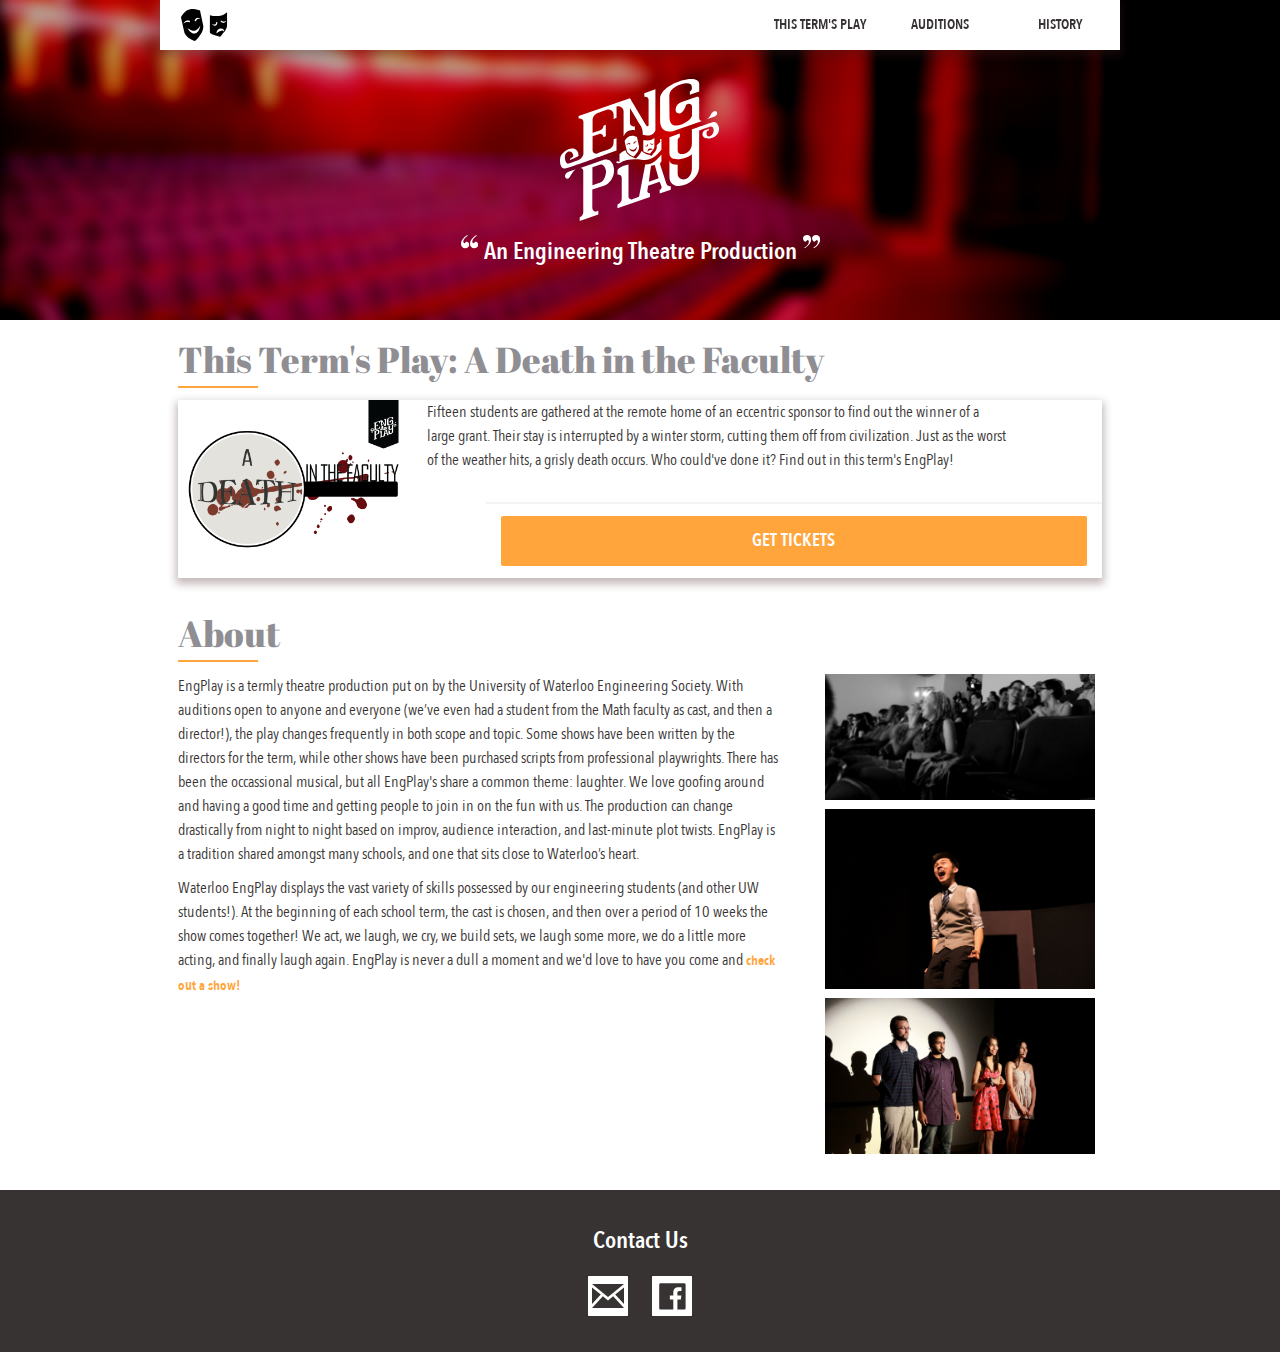
<file: index.html>
<!DOCTYPE html>
<html lang="en">
	<head>
		<meta charset="utf-8">
	    <meta http-equiv="X-UA-Compatible" content="IE=edge">
	    <meta id="viewport" name="viewport" content="width=device-width, initial-scale=1.0">

	    <meta name="description" content="">
			<meta name="keywords" content="">
	    <meta name="author" content="Jeremy Lan">
	    <link href="assets/css/animate.css" rel="stylesheet">
	    <link href="assets/css/style.css" rel="stylesheet">
	    <link href="assets/css/bootstrap.css" rel="stylesheet">
			<link rel="icon" type="image/png" href="assets/img/logo_small.png">
	   	<title>EngPlay</title>
	</head>
	<body>
		<div class="stretch">
	<div id="banner-container">

		<div id="header">
			<div class="header-inner">
				<button class="menu open rightContent" onclick="showMenu()"></button>
				<ul class="leftContent">
					<li><a href="index.html"><div class="tab logoSmall"></div></a></li>
				</ul>

				<ul class="rightContent">

					<li><a href="events/play/index.html"><div class="tab">This Term's Play</div></a></li>

					<li><a href="events/auditions/index.html"><div class="tab">Auditions</div></a></li>

					<li><a href="events/history/index.html"><div class="tab">History</div></a></li>

				</ul>
			</div>
		</div>

		<div id="logo">
		</div>
		<div id="subtitle">
			<div class="left bracket">
			</div>
			<div class="text textCenter">
				An Engineering Theatre Production
			</div>
			<div class="right bracket">
			</div>
		</div>
	</div>
	<div class="content">

			<section id="events">
				<h1 class="padding">
                    This Term's Play:&nbsp;A Death in the Faculty
					<div class="accent"></div>
				</h1>
				<div class="row padding">
								<div class="eventCard-container autoHeight">
									<a href="events/play/index.html">
									<div class="eventCard">

										<div class="row">
											<div class="col-lg-3 col-ms-3 col-sm-3 col-xs-12">
												 <img src="assets/img/dfaculty_vector_transparent.png" alt="">
												 </div>
											<div id="specs play" class="col-lg-8 col-ms-8 col-sm-8 col-xs-12">
												  <div class="row play">
													  <div class="caption summary">
                              <p>
								  Fifteen students are gathered at the remote home of an eccentric sponsor to find out the winner of a large grant. Their stay is interrupted by a winter storm, cutting them off from civilization. Just as the worst of the weather hits, a grisly death occurs. Who could've done it? Find out in this term's EngPlay!
                              </p>
													  </div>
												  </div>
											</div>
										</div>
										<div class="row">
										<div>
											<div class="action-container align-bottom col-lg-8 col-lg-offset-4 col-ms-8 col-ms-offset-4 col-sm-8 col-sm-offset-4 col-xs-12">
											<button class="CTA">Get Tickets</button>
											</div>
										</div>
										</div>
									</div>
									</a>
									</div>
						</div>



			</section>

			<section id="about">
				<h1 class="padding">
					About
					<div class="accent"></div>
				</h1>
				<div class="row">
					<div id="story" class="padding col-xl-8 col-lg-8 col-md-8 col-sm-12">
						<p>
							EngPlay is a termly theatre production put on by the University of Waterloo Engineering Society. With auditions open to anyone and everyone (we’ve even had a student from the Math faculty as cast, and then a director!), the play changes frequently in both scope and topic. Some shows have been written by the directors for the term, while other shows have been purchased scripts from professional playwrights. There has been the occassional musical, but all EngPlay's share a common theme: laughter. We love goofing around and having a good time and getting people to join in on the fun with us. The production can change drastically from night to night based on improv, audience interaction, and last-minute plot twists. EngPlay is a tradition shared amongst many schools, and one that sits close to Waterloo’s heart.
						</p>
						<p>
							Waterloo EngPlay displays the vast variety of skills possessed by our engineering students (and other UW students!). At the beginning of each school term, the cast is chosen, and then over a period of 10 weeks the show comes together! We act, we laugh, we cry, we build sets, we laugh some more, we do a little more acting, and finally laugh again. EngPlay is never a dull a moment and we'd love to have you come and <a href="events/play/index.html">check out a show!</a>
						</p>
					</div>

					<div class="scrollable">
					    <div class="items">
					        <img src="assets/img/photo1.jpg" alt="" />
					        <img src="assets/img/photo2.jpg" alt="" />
					        <img src="assets/img/photo3.jpg" alt="" />
					    </div>
					</div>

				</div>
			</section>
		</div>
	</div>
</div><!-- Stretch ends-->
	<footer id="contact">
		<h2 class="light textCenter">Contact Us</h2>
		<div id="links">
			<a id="mail" href="mailto:engplay@engsoc.uwaterloo.ca">
				<div class="icon">

				</div>
			</a>
			<a id="facebook" href="https://www.facebook.com/uwengsoc/">
				<div class="icon">

				</div>
			</a>
		<div>
	</footer>

	</body>
	<script src="assets/js/jquery-3.1.0.min.js"></script>
	<script src="assets/js/imagelightbox.min.js"></script>
	<script src="assets/js/bootstrap.js"></script>
	<script src="assets/js/script.js"></script>
</html>
</file>
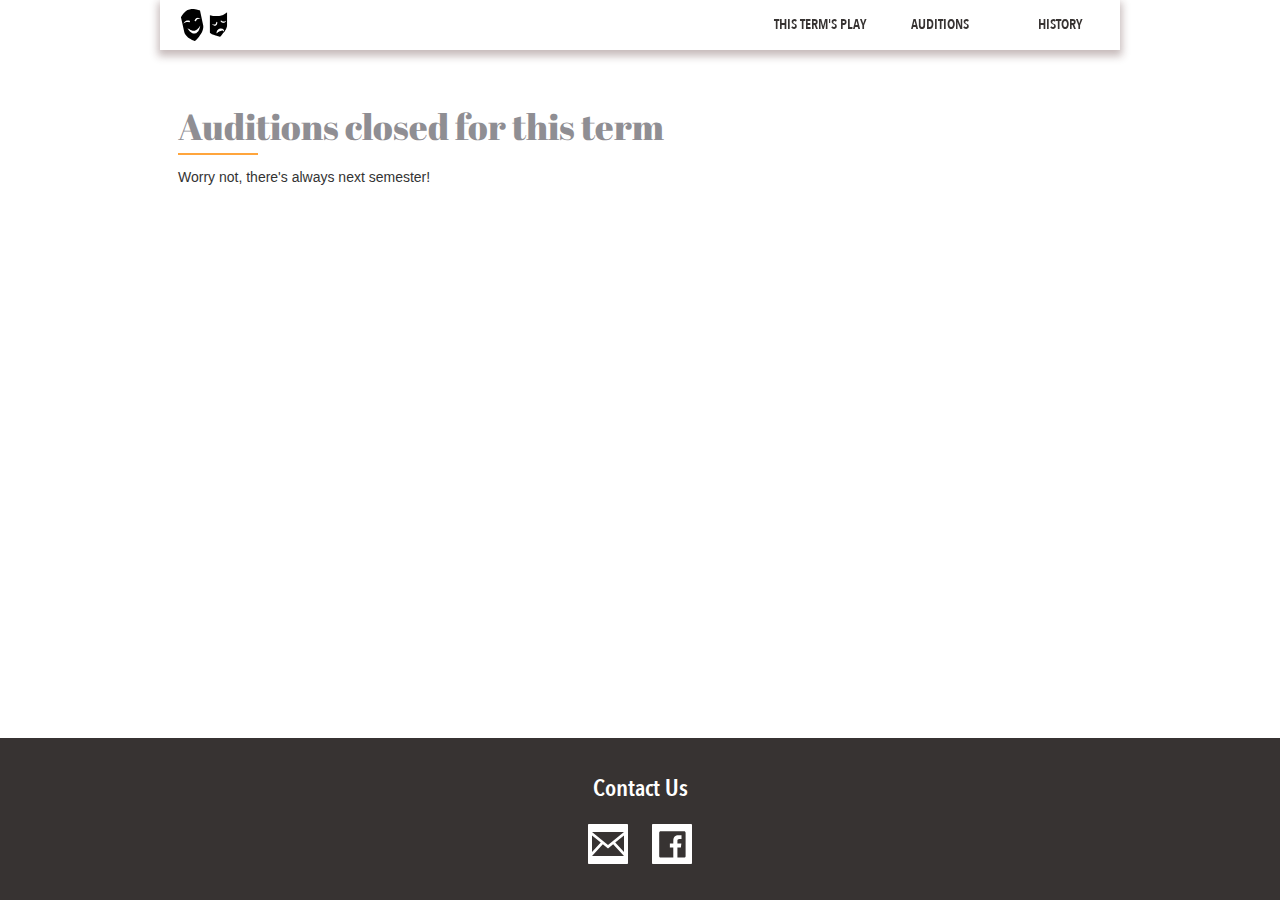
<file: events/auditions/index.html>
<!DOCTYPE html>
<html lang="en">
	<head>
		<meta charset="utf-8">
	    <meta http-equiv="X-UA-Compatible" content="IE=edge">
	    <meta id="viewport" name="viewport" content="width=device-width, initial-scale=1.0">

	    <meta name="description" content="">
			<meta name="keywords" content="">
	    <meta name="author" content="Jeremy Lan">
	    <link href="../../assets/css/animate.css" rel="stylesheet">
	    <link href="../../assets/css/style.css" rel="stylesheet">
	    <link href="../../assets/css/bootstrap.css" rel="stylesheet">
			<link rel="icon" type="image/png" href="../../assets/img/logo_small.png">
	   	<title>Auditions - EngPlay</title>
	</head>
	<div id="banner-container" class="no-image">
		<div id="header">
			<div class="header-inner">
				<button class="menu open rightContent" onclick="showMenu()"></button>
				<ul class="leftContent">
					<li><a href="../../index.html"><div class="tab logoSmall"></div></a></li>
				</ul>
				<ul class="rightContent">
					<li><a href="../../events/play/index.html"><div class="tab">This Term's Play</div></a></li>
					<li><a href="../../events/auditions/index.html"><div class="tab">Auditions</div></a></li>
					<li><a href="../../events/history/index.html"><div class="tab">History</div></a></li>
				</ul>
			</div>
		</div>


	<body>
	<div class="stretch">
	<div class="content">
		<div class="row">
			<div class="row reorder-xs screenGutter">
				<div class="eventName-container col-lg-8 col-md-8 col-sm-8 col-xs-12 reverseStack">
					<div class="eventName"></div>
				</div>
			</div>

			<div class="eventDesc-container col-lg-8 col-md-8 col-sm-8 col-xs-12">
				<section id="details">
					<h1 class="padding">
                        <!-- Title -->
						Auditions closed for this term
						<div class="accent"></div>
					</h1>
					<div class="padding">
                        <!-- Content -->
                        Worry not, there's always next semester!
				    </div>
				</section>
			</div>
		</div>
	</div>
	</div>

	<footer id="contact">
		<h2 class="light textCenter">Contact Us</h2>
		<div id="links">
			<a id="mail" href="mailto:engplay@engsoc.uwaterloo.ca">
				<div class="icon"></div>
			</a>
			<a id="facebook" href="https://www.facebook.com/uwengsoc/">
				<div class="icon"></div>
			</a>
			<div>
	</footer>

	</body>
	<script src="../../assets/js/jquery-3.1.0.min.js"></script>
	<script src="../../assets/js/imagelightbox.min.js"></script>
	<script src="../../assets/js/bootstrap.js"></script>
	<script src="../../assets/js/script.js"></script>
</html>
</file>
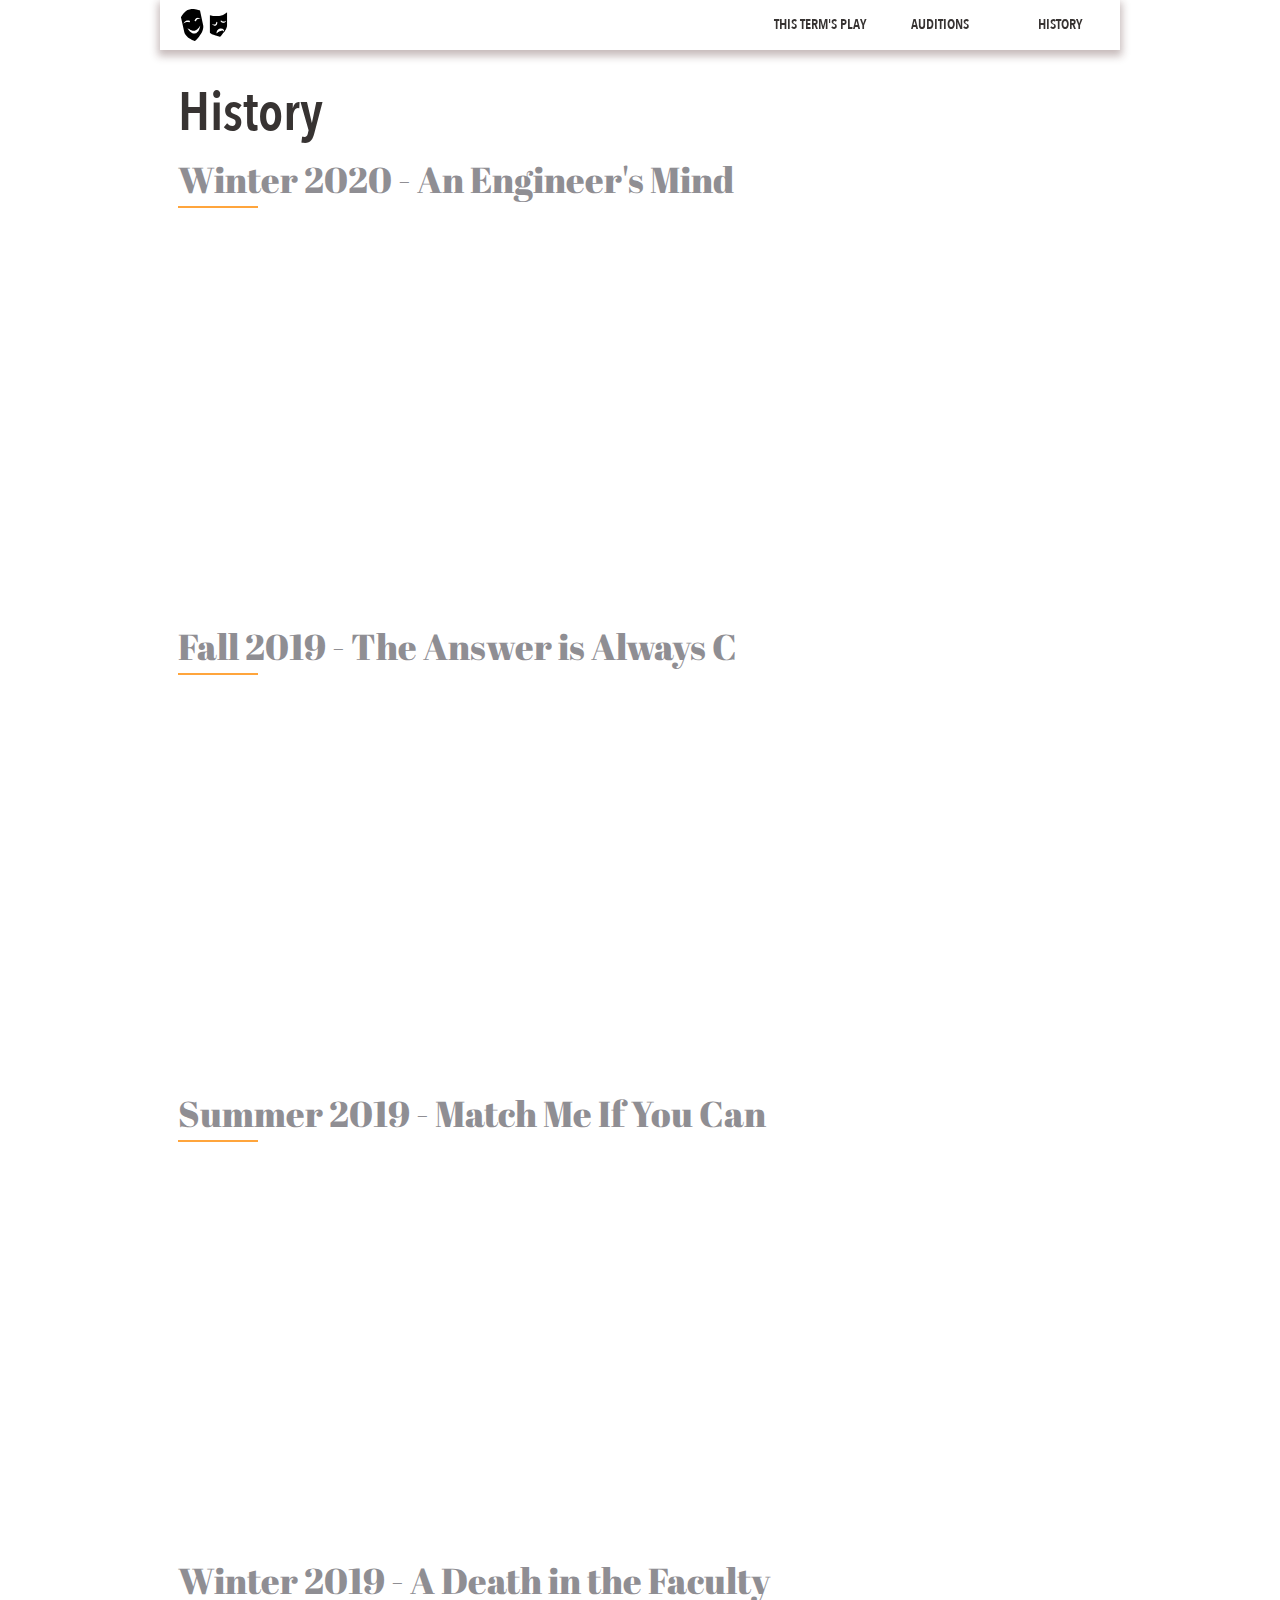
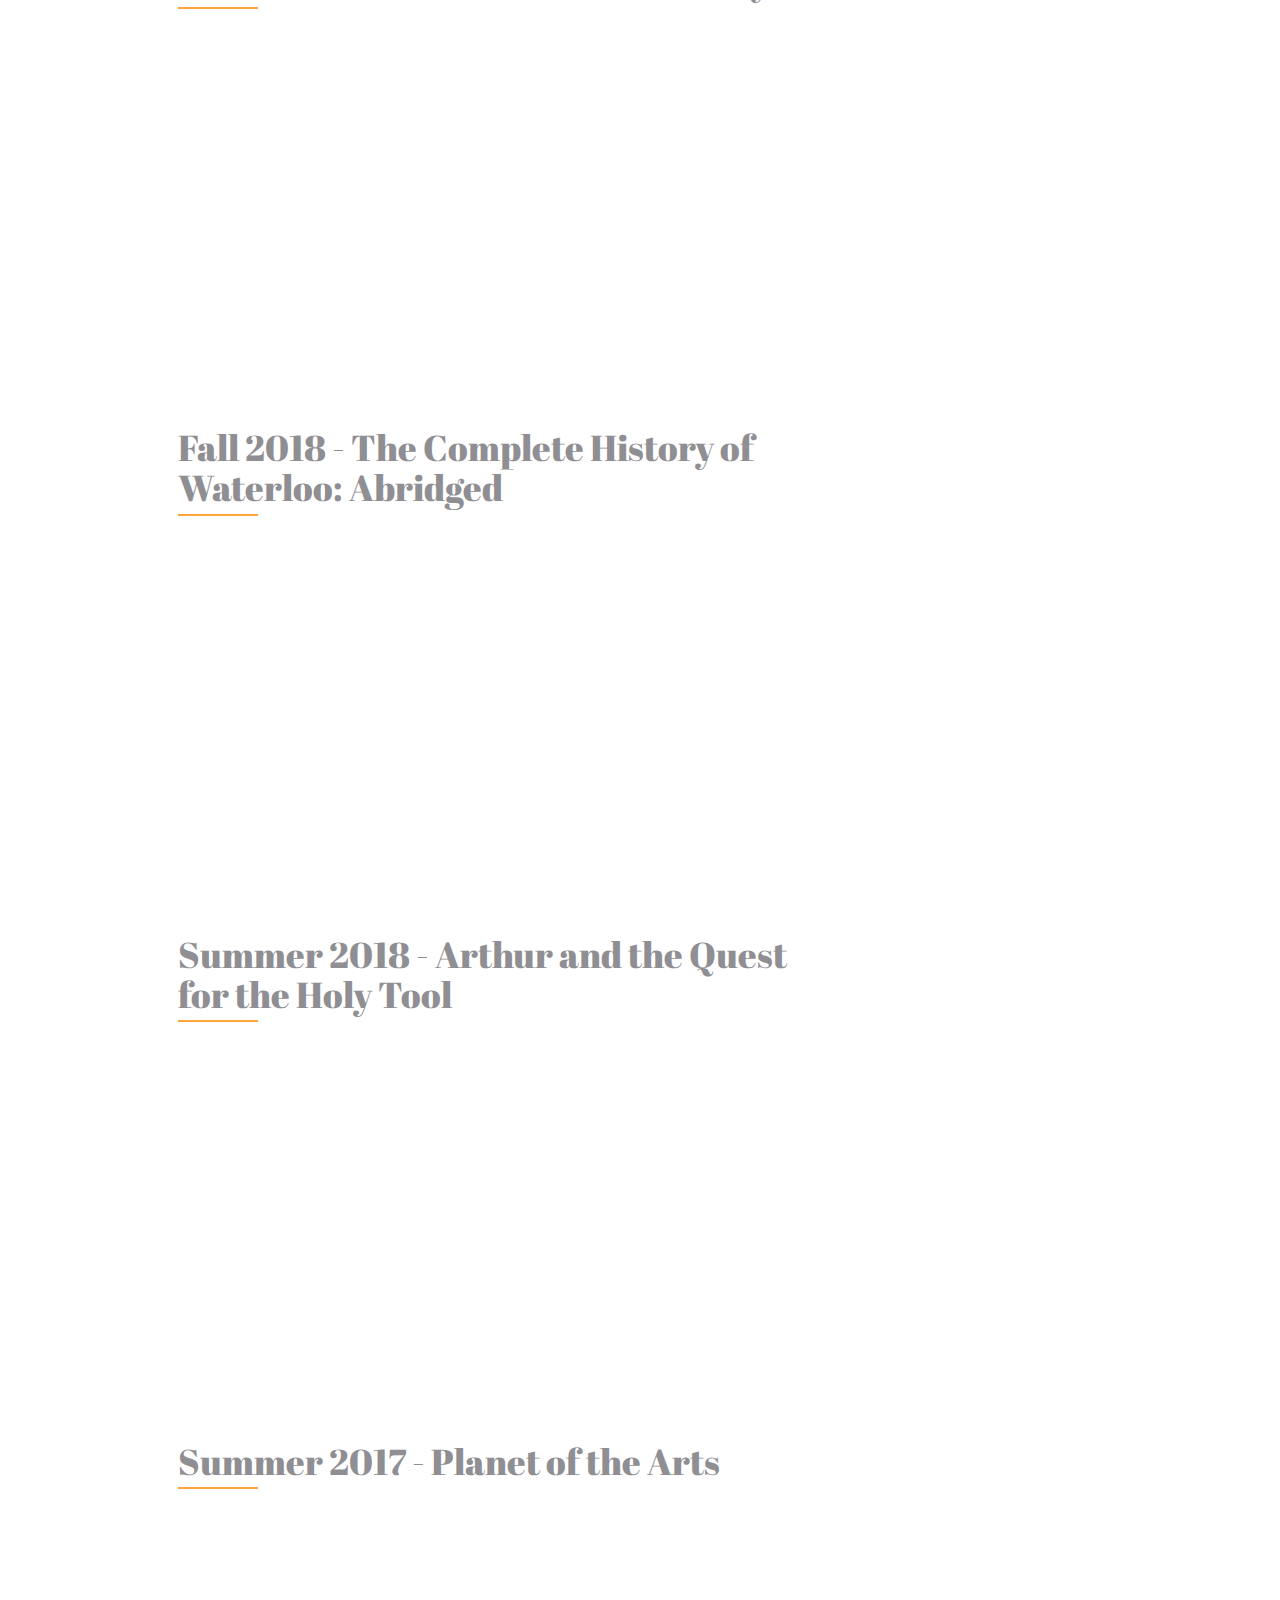
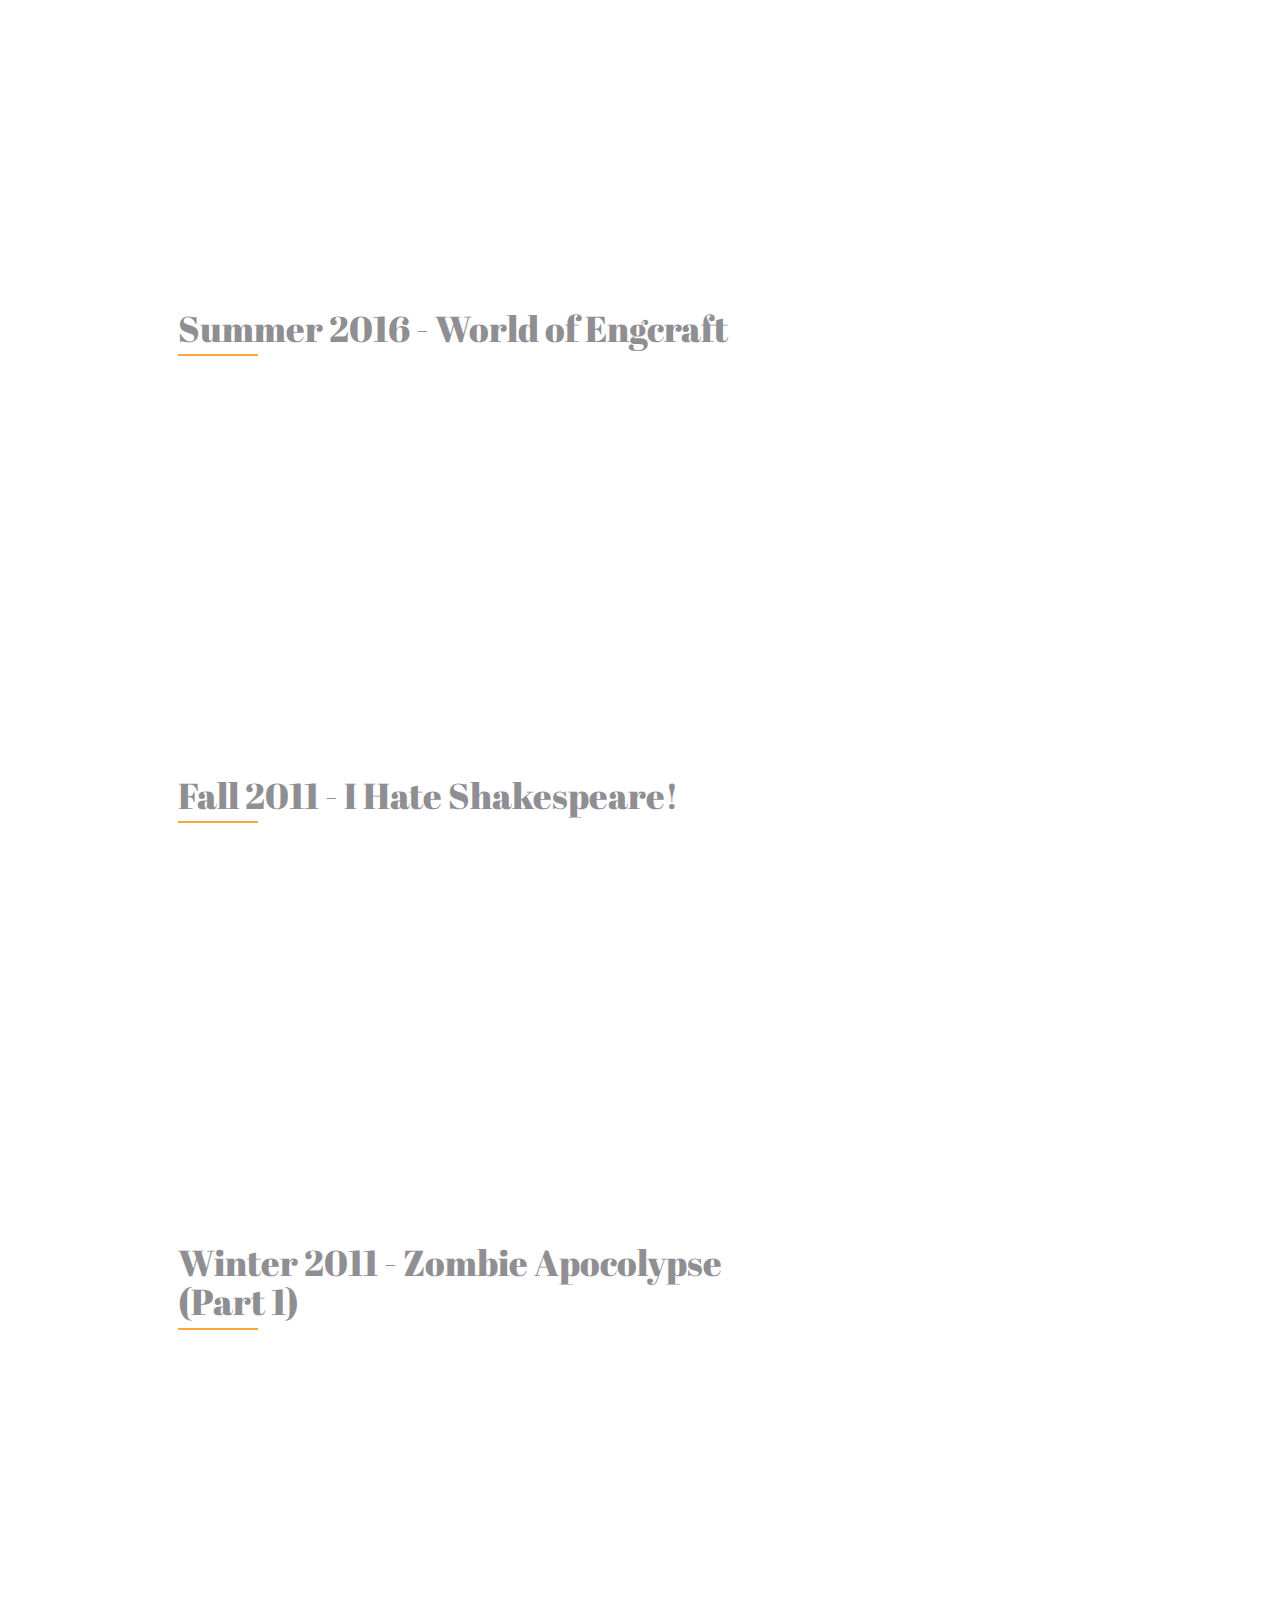
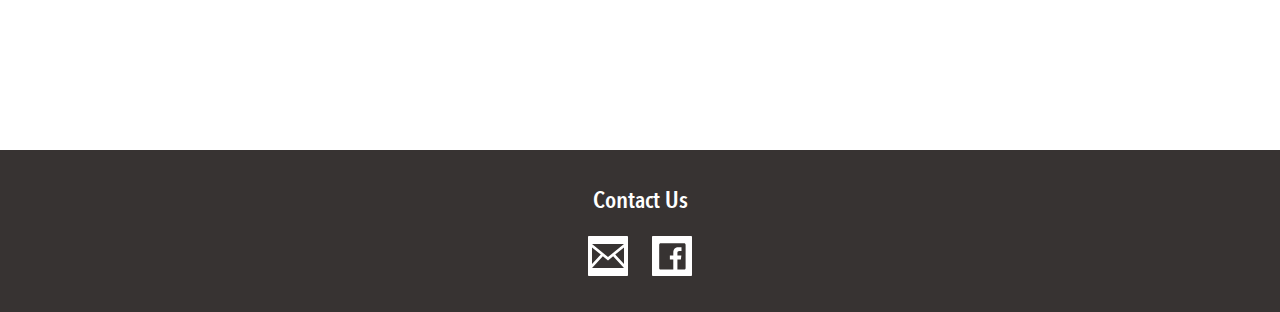
<file: events/history/index.html>
<!DOCTYPE html>
<html lang="en">
	<head>
		<meta charset="utf-8">
	    <meta http-equiv="X-UA-Compatible" content="IE=edge">
	    <meta id="viewport" name="viewport" content="width=device-width, initial-scale=1.0">

	    <meta name="description" content="">
			<meta name="keywords" content="">
	    <meta name="author" content="Jeremy Lan">
	    <link href="../../assets/css/animate.css" rel="stylesheet">
	    <link href="../../assets/css/style.css" rel="stylesheet">
	    <link href="../../assets/css/bootstrap.css" rel="stylesheet">
			<link rel="icon" type="image/png" href="../../assets/img/logo_small.png">
	   	<title>History - EngPlay</title>
	</head>
	<div id="banner-container" class="no-image">

		<div id="header">
			<div class="header-inner">
				<button class="menu open rightContent" onclick="showMenu()"></button>
				<ul class="leftContent">
					<li><a href="../../index.html"><div class="tab logoSmall"></div></a></li>
				</ul>
				<ul class="rightContent">

					  <li><a href="../../events/play/index.html"><div class="tab">This Term's Play</div></a></li>

					<li><a href="../../events/auditions/index.html"><div class="tab">Auditions</div></a></li>

					<li><a href="../../events/history/index.html"><div class="tab">History</div></a></li>

				</ul>
			</div>
		</div>


	<body>
		<!-- Make sure the image used here id 1:1 aspect ratio and bigger than 1024px wide -->
		<!-- <img src="img/test_banner.png" alt=""> -->
		<!--=================================================================================-->
		<div class="stretch">

	<div class="content">
		<div class="row padding screenGutter">
			<div class="eventName no-padding">History</div>

			<div class="col-lg-8 col-md-8 col-sm-8 col-xs-12 no-padding">
				<section id="w20">

					<h1>
						Winter 2020 - An Engineer's Mind
						<div class="accent"></div>
					</h1>
					<div class="videoWrapper">
						<iframe width="560" height="315" src="https://www.youtube.com/embed/hgcv5-74bVI" frameborder="0" allowfullscreen></iframe>
				 	</div>
				</section>
				<section id="f19">

					<h1>
						Fall 2019 - The Answer is Always C
						<div class="accent"></div>
					</h1>
					<div class="videoWrapper">
						<iframe width="560" height="315" src="https://www.youtube.com/embed/rUXx5uL42KY" frameborder="0" allowfullscreen></iframe>
				 	</div>
				</section>
				<section id="s19">

					<h1>
						Summer 2019 - Match Me If You Can
						<div class="accent"></div>
					</h1>
					<div class="videoWrapper">
						<iframe width="560" height="315" src="https://www.youtube.com/embed/YfvfJn0EQ0E" frameborder="0" allowfullscreen></iframe>
				 	</div>
				</section>
				<section id="w19">

					<h1>
						Winter 2019 - A Death in the Faculty
						<div class="accent"></div>
					</h1>
					<div class="videoWrapper">
						<iframe width="560" height="315" src="https://www.youtube.com/embed/reG5UWMKvGk" frameborder="0" allowfullscreen></iframe>
				 	</div>
				</section>
				<section id="f18">

					<h1>
						Fall 2018 - The Complete History of Waterloo: Abridged
						<div class="accent"></div>
					</h1>
					<div class="videoWrapper">
						<iframe width="560" height="315" src="https://www.youtube.com/embed/5UqzWOcRJDI" frameborder="0" allowfullscreen></iframe>
				 	</div>
				</section>
				<section id="s18">

					<h1>
						Summer 2018 - Arthur and the Quest for the Holy Tool
						<div class="accent"></div>
					</h1>
					<div class="videoWrapper">
						<iframe width="560" height="315" src="https://www.youtube.com/embed/0Jk1ladJPHI" frameborder="0" allowfullscreen></iframe>
				 	</div>
				</section>
				<section id="s17">

					<h1>
						Summer 2017 - Planet of the Arts
						<div class="accent"></div>
					</h1>
					<div class="videoWrapper">
						<iframe width="560" height="315" src="https://www.youtube.com/embed/enuRMjbkJ8Q" frameborder="0" allowfullscreen></iframe>
				 	</div>
				</section>
				<section id="s16">

					<h1>
						Summer 2016 - World of Engcraft
						<div class="accent"></div>
					</h1>
					<div class="videoWrapper">
						<iframe width="560" height="315" src="https://www.youtube.com/embed/BB2ZJSMVp9c" frameborder="0" allowfullscreen></iframe>
				 	</div>
				</section>
				<section id="f11">

					<h1>
						Fall 2011 - I Hate Shakespeare!
						<div class="accent"></div>
					</h1>
					<div class="videoWrapper">
						<iframe width="560" height="315" src="https://www.youtube.com/embed/jQYp8LVFaIo" frameborder="0" allowfullscreen></iframe>
				 	</div>

				</section>
				<section id="w11">

					<h1>
						Winter 2011 - Zombie Apocolypse (Part 1)
						<div class="accent"></div>
					</h1>
					<div class="videoWrapper">
						<iframe width="560" height="315" src="https://www.youtube.com/embed/Uxv0-p7IO6A" frameborder="0" allowfullscreen></iframe>
				 	</div>

				</section>
			</div>
		</div>
	</div>
	</div>

	<footer id="contact">
		<h2 class="light textCenter">Contact Us</h2>
		<div id="links">
			<a id="mail" href="mailto:engplayw@engsoc.uwaterloo.ca">
				<div class="icon">

				</div>
			</a>
			<a id="facebook" href="https://www.facebook.com/uwengsoc/">
				<div class="icon">

				</div>
			</a>
		<div>
	</footer>

	</body>
	<script src="../../assets/js/jquery-3.1.0.min.js"></script>
	<script src="../../assets/js/imagelightbox.min.js"></script>
	<script src="../../assets/js/bootstrap.js"></script>
	<script src="../../assets/js/script.js"></script>
</html>
</file>
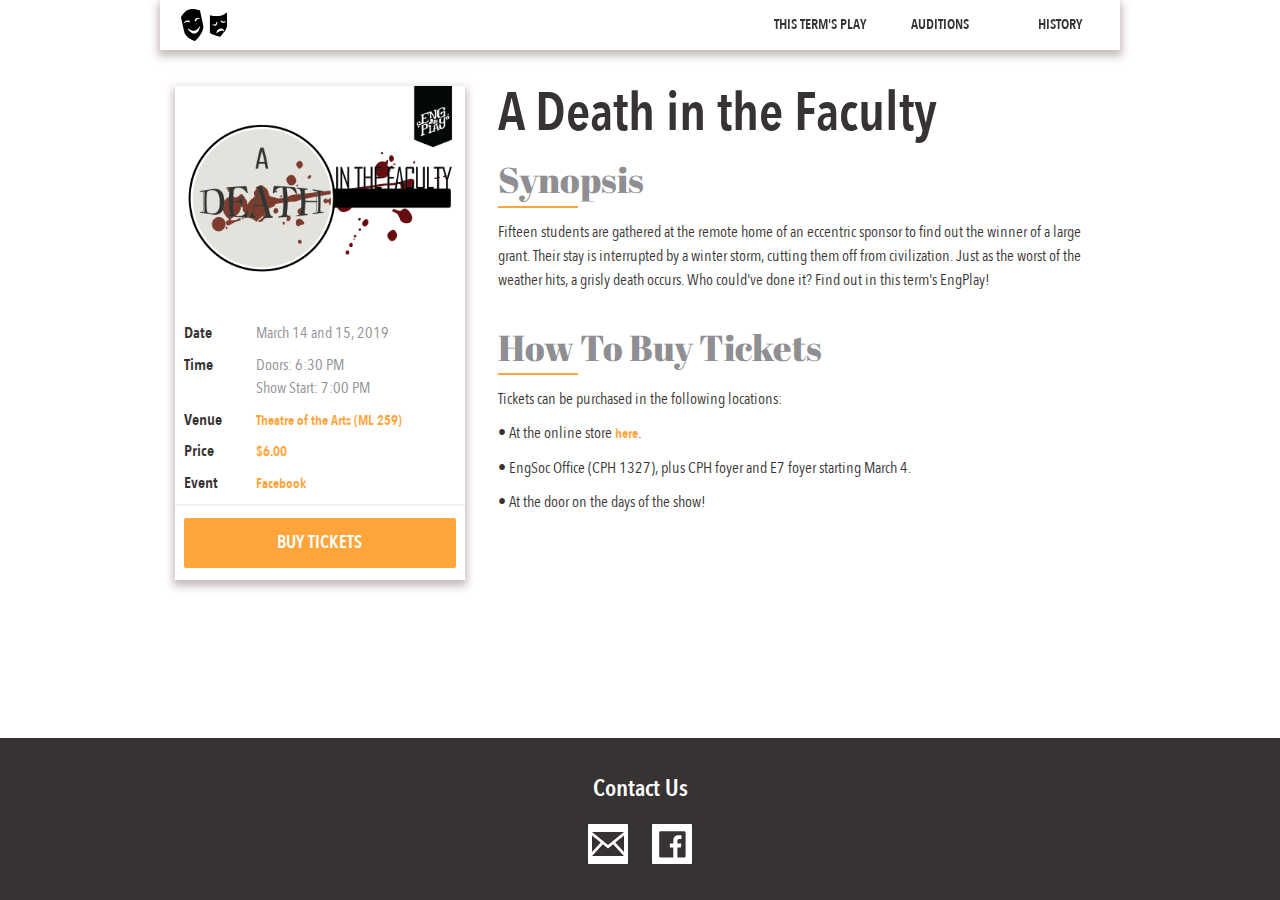
<file: events/play/index.html>
<!DOCTYPE html>
<html lang="en">
	<head>
		<meta charset="utf-8">
	    <meta http-equiv="X-UA-Compatible" content="IE=edge">
	    <meta id="viewport" name="viewport" content="width=device-width, initial-scale=1.0">

	    <meta name="description" content="">
			<meta name="keywords" content="">
	    <meta name="author" content="Jeremy Lan">
	    <link href="../../assets/css/animate.css" rel="stylesheet">
	    <link href="../../assets/css/style.css" rel="stylesheet">
	    <link href="../../assets/css/bootstrap.css" rel="stylesheet">
			<link rel="icon" type="image/png" href="../../assets/img/logo_small.png">

	   	<title>This Term's Play - EngPlay</title>
	</head>
	<div id="banner-container" class="no-image">
		<div id="header">
			<div class="header-inner">
				<button class="menu open rightContent" onclick="showMenu()"></button>
				<ul class="leftContent">
					<li><a href="../../index.html"><div class="tab logoSmall"></div></a></li>
				</ul>

				<ul class="rightContent">
					<li><a href="../../events/play/index.html"><div class="tab">This Term's Play</div></a></li>
					<li><a href="../../events/auditions/index.html"><div class="tab">Auditions</div></a></li>
					<li><a href="../../events/history/index.html"><div class="tab">History</div></a></li>
				</ul>
			</div>
		</div>


	<body>
		<!-- Make sure the image used here id 1:1 aspect ratio and bigger than 1024px wide -->
		<!-- <img src="img/test_banner.png" alt=""> -->
		<!--=================================================================================-->
	<div class="stretch">

	<div class="content">
		<div class="row">
			<div class="row reorder-xs screenGutter">
			<div class="eventCard-container col-lg-4 col-md-4 col-sm-4 col-xs-12 reverseStack">
				<div class="eventCard">
					<div class="row">
						<div class="col-lg-12 col-ms-12 col-sm-12 col-xs-5">
							  <img src="../../assets/img/dfaculty_vector_transparent.png" alt="">
						</div>
						<div id="specs" class="col-lg-12 col-ms-12 col-sm-12 col-xs-7">
							<div class="row">
								<div class="title col-lg-3 col-md-3 col-sm-3 col-xs-3">Date</div><div class="caption col-lg-9 col-md-9 col-sm-9 col-xs-9">March 14 and 15, 2019</div>
								<div class="title col-lg-3 col-md-3 col-sm-3 col-xs-3">Time</div><div class="caption col-lg-9 col-md-9 col-sm-9 col-xs-9">Doors: 6:30 PM <br> Show Start: 7:00 PM</div>
								<div class="title col-lg-3 col-md-3 col-sm-3 col-xs-3">Venue</div><div class="caption col-lg-9 col-md-9 col-sm-9 col-xs-9"> <a href="https://goo.gl/maps/XasuD9FuE952"> Theatre of the Arts (ML 259)</a></div>
								<div class="title col-lg-3 col-md-3 col-sm-3 col-xs-3">Price</div><div class="caption col-lg-9 col-md-9 col-sm-9 col-xs-9"><a href="https://squareup.com/store/engsoc-b">$6.00</a> </div>
								<div class="title col-lg-3 col-md-3 col-sm-3 col-xs-3">Event</div><div class="caption col-lg-9 col-md-9 col-sm-9 col-xs-9"><a href="https://www.facebook.com/events/399266330630459">Facebook</a></div>
							</div>
						</div>
					</div>
				 	<div class="action-container">
				 	    <a href="https://squareup.com/store/engsoc-b"><button class="CTA">Buy Tickets</button></a>
				 	</div>
				</div>
			</div>

			<div class="eventName-container col-lg-8 col-md-8 col-sm-8 col-xs-12 reverseStack">
				<div class="eventName">A Death in the Faculty</div>
			</div>
		</div>

			<div class="eventDesc-container col-lg-offset-4 col-lg-8 col-md-offset-4 col-md-8 col-sm-offset-4 col-sm-8 col-xs-12">
				<section id="details">

					<h1 class="padding">
						Synopsis
						<div class="accent"></div>
					</h1>
					<div class="padding">
						<p>
								  Fifteen students are gathered at the remote home of an eccentric sponsor to find out the winner of a large grant. Their stay is interrupted by a winter storm, cutting them off from civilization. Just as the worst of the weather hits, a grisly death occurs. Who could've done it? Find out in this term's EngPlay!
            </p>
            <!-- Past Blurbs: -->
            <!-- Staring down an exam in a subject no engineer can fathom; our hero must resort to gratuitous historical revisionism in order to defeat the most terrifying enemy of all: their academic record. Taking us on a trip through the bowels of time, from the beginnings of traditions we know and love to the end of seemingly major characters. In Waterloo, some things never change. <p>Except the clouds, they were installed recently. -->
            <!-- Acquaintances Sid and Aliyah get stuck on Goldenhawk Island together. After a grad trip to the island, Aliyah is accidentally left behind with Sid, who decided to stay on the island a little longer by himself. Their friends Grace and Britney try and get them both back with the help of their friends Bjorn, Chad, and Jacob. They are left with no option but to enlist the help of Britney's incredibly old-fashioned uncle Donnie.    -->
            <!--"A series of vignettes about raging hormones, inane fights, and first love all revolving around lunch period in this hilarious and heartwarming rock/grunge musical that reminds us just what middle school is all about. From Kelly, the most popular girl in school, to Mophead, the free-spirited lead singer of the school's own punk band, to Misty, the depressed outsider who always sits alone, everyone is preoccupied with improving their social status -- particularly with the all-important Annual Eighth Grade Dinner Dance looming in the near future."-->
						<!-- Three friends lock themselves away for a week to study for their engineering finals, only to discover the world has dramatically changed in their absence. A super-intelligent AI has gained sentience, and solved all the world's problems. When engineers as we know it are obsolete, what next? As these three friends go on a wild and hilarious journey to meet the enigmatic AI, they are left with one question: The world has changed, but can they? -->
						<!-- In a world where a super intelligent AI has completely decimated the notion of a STEM based economy, three engineering students come to grips with their radically changing surroundings as they go on a quest to visit and talk to the AI. -->
						<!-- Three engineering students - Austin, Bob, and Claire - lock themselves in an apartment, shut off from the world, to study for exams. When they emerge to restock on food, they come to find that the technological singularity has occurred and an AI now rules the planet. This artificial super-intelligence has solved STEM, making most engineers obsolete, and now the world operates on an Emotions/Arts based economy. When the three discover that it is actually possible to visit the AI's headquarters and meet him, at a very steep cost, they embark on a journey to gather enough "wealth" so that they may meet and face the planet's ruler.

						     Along the way, they face many challenges, both physical and mental as they come to terms with the world around them and what it means for their futures. -->
				 </div>

				</section>
				<section id="ticket-details">

					<h1 class="padding">
						How To Buy Tickets
						<div class="accent"></div>
					</h1>
					<div class="padding">
						<p>
                <!-- Tickets will be available soon. Hold on to your hats! -->
                <p> Tickets can be purchased in the following locations:</p>
                     <p>• At the online store <a href="https://squareup.com/store/engsoc-b/">here</a>. </p>
                     <p>• EngSoc Office (CPH 1327), plus CPH foyer and E7 foyer starting March 4.</p>
					 <p>• At the door on the days of the show!</p>
						</p>
				 </div>

				</section>
				<!--
				<section id="cast">
					<h1 class="padding">
						Directors
						<div class="accent"></div>
					</h1>
					<div class="casting padding-12">
              <div class="row">
						      <div class="col-lg-3 col-ms-3 col-sm-3 col-xs-5">
							        <img src="../../assets/img/headshots/noah.jpg" alt="" class="img-thumbnail">
                  </div>
                  <div class="col-6">
                      <div class="title">Noah Abradjian</div>
                  </div>
              </div>
              <div class="row">
						      <div class="col-lg-3 col-ms-3 col-sm-3 col-xs-5">
							        <img src="../../assets/img/headshots/james.jpg" alt="" class="img-thumbnail">
                  </div>
                  <div class="col-3">
                      <div class="title">James Liu</div>
                  </div>
              </div>
					</div>
				</section>

				<section id="cast">
					<h1 class="padding">
						Cast
						<div class="accent"></div>
					</h1>
					<div class="casting padding-9">
              <div class="row">
						      <div class="col-lg-3 col-ms-3 col-sm-3 col-xs-5">
							        <img src="../../assets/img/headshots/isabelle.jpg" alt="" class="img-thumbnail">
                  </div>
                  <div class="col-6">
                      <div class="title">Isabelle Barnes</div>
                  </div>
              </div>
              <div class="row">
						      <div class="col-lg-3 col-ms-3 col-sm-3 col-xs-5">
							        <img src="../../assets/img/headshots/ben.jpg" alt="" class="img-thumbnail">
                  </div>
                  <div class="col-6">
                      <div class="title">Ben Chapman-Kish</div>
                  </div>
              </div>
              <div class="row">
						      <div class="col-lg-3 col-ms-3 col-sm-3 col-xs-5">
							        <img src="../../assets/img/headshots/deanna.jpg" alt="" class="img-thumbnail">
                  </div>
                  <div class="col-6">
                      <div class="title">Deanna Danelon</div>
                  </div>
              </div>
              <div class="row">
						      <div class="col-lg-3 col-ms-3 col-sm-3 col-xs-5">
							        <img src="../../assets/img/headshots/jess.jpg" alt="" class="img-thumbnail">
                  </div>
                  <div class="col-6">
                      <div class="title">Jessica Doe</div>
                  </div>
              </div>
              <div class="row">
						      <div class="col-lg-3 col-ms-3 col-sm-3 col-xs-5">
							        <img src="../../assets/img/headshots/tia.jpg" alt="" class="img-thumbnail">
                  </div>
                  <div class="col-6">
                      <div class="title">Tia Headworth</div>
                  </div>
              </div>
              <div class="row">
						      <div class="col-lg-3 col-ms-3 col-sm-3 col-xs-5">
							        <img src="../../assets/img/headshots/ian.jpg" alt="" class="img-thumbnail">
                  </div>
                  <div class="col-6">
                      <div class="title">Ian Hill</div>
                  </div>
              </div>
              <div class="row">
						      <div class="col-lg-3 col-ms-3 col-sm-3 col-xs-5">
							        <img src="../../assets/img/headshots/emma.jpg" alt="" class="img-thumbnail">
                  </div>
                  <div class="col-6">
                      <div class="title">Emma Houck</div>
                  </div>
              </div>
              <div class="row">
						      <div class="col-lg-3 col-ms-3 col-sm-3 col-xs-5">
							        <img src="../../assets/img/headshots/peter.jpg" alt="" class="img-thumbnail">
                  </div>
                  <div class="col-6">
                      <div class="title">Peter Keillor</div>
                  </div>
              </div>
			  <div class="row">
						      <div class="col-lg-3 col-ms-3 col-sm-3 col-xs-5">
							        <img src="../../assets/img/headshots/hichem.jpg" alt="" class="img-thumbnail">
                  </div>
                  <div class="col-6">
                      <div class="title">Hichem Lahiouel</div>
                  </div>
              </div>
              <div class="row">
						      <div class="col-lg-3 col-ms-3 col-sm-3 col-xs-5">
							        <img src="../../assets/img/headshots/adam.jpg" alt="" class="img-thumbnail">
                  </div>
                  <div class="col-6">
                      <div class="title">Adam Linton</div>
                  </div>
              </div>
              <div class="row">
						      <div class="col-lg-3 col-ms-3 col-sm-3 col-xs-5">
							        <img src="../../assets/img/headshots/ryan.jpg" alt="" class="img-thumbnail">
                  </div>
                  <div class="col-6">
                      <div class="title">Ryan Lithgow</div>
                  </div>
              </div>
              <div class="row">
						      <div class="col-lg-3 col-ms-3 col-sm-3 col-xs-5">
							        <img src="../../assets/img/headshots/robbie.jpg" alt="" class="img-thumbnail">
                  </div>
                  <div class="col-6">
                      <div class="title">Robbie Lowles</div>
                  </div>
              </div>
              <div class="row">
						      <div class="col-lg-3 col-ms-3 col-sm-3 col-xs-5">
							        <img src="../../assets/img/headshots/jose.jpg" alt="" class="img-thumbnail">
                  </div>
                  <div class="col-6">
                      <div class="title">Jose Montoya</div>
                  </div>
              </div>
              <div class="row">
						      <div class="col-lg-3 col-ms-3 col-sm-3 col-xs-5">
							        <img src="../../assets/img/headshots/hannah.jpg" alt="" class="img-thumbnail">
                  </div>
                  <div class="col-6">
                      <div class="title">Hannah Murphy</div>
                  </div>
              </div>
              <div class="row">
						      <div class="col-lg-3 col-ms-3 col-sm-3 col-xs-5">
							        <img src="../../assets/img/headshots/julia.jpg" alt="" class="img-thumbnail">
                  </div>
                  <div class="col-6">
                      <div class="title">Julia Reinstein</div>
                  </div>
              </div>
			  <div class="row">
						      <div class="col-lg-3 col-ms-3 col-sm-3 col-xs-5">
							        <img src="../../assets/img/headshots/thomas.jpg" alt="" class="img-thumbnail">
                  </div>
                  <div class="col-6">
                      <div class="title">Thomas Watkins</div>
                  </div>
              </div>
              <div class="row">
						      <div class="col-lg-3 col-ms-3 col-sm-3 col-xs-5">
							        <img src="../../assets/img/headshots/michelle.jpg" alt="" class="img-thumbnail">
                  </div>
                  <div class="col-6">
                      <div class="title">Michelle Watson</div>
                  </div>
              </div>
					</div>
				</section>

				<section id="crew">
					 <h1 class="padding">
						   Crew
						   <div class="accent"></div>
					</h1>
					<div class="casting padding-9">
			  <!-- TODO: Change col-lg-1 back to col-lg-3 and uncomment imgs when we have headshots -->
			  <!--div class="row">
						      <div class="col-lg-1 col-ms-3 col-sm-3 col-xs-5">
							        <img src="../../assets/img/headshots/aamer.jpg" alt="" class="img-thumbnail">
                  </div>
                  <div class="col-6">
                      <div class="title">Aamer Akhand</div>
                  </div>
              </div>
              <div class="row">
						      <div class="col-lg-1 col-ms-3 col-sm-3 col-xs-5">
							        <img src="../../assets/img/headshots/annie.jpg" alt="" class="img-thumbnail">
                  </div>
                  <div class="col-6">
                      <div class="title">Annie Cui</div>
                  </div>
              </div>
              <div class="row">
						      <div class="col-lg-1 col-ms-3 col-sm-3 col-xs-5">
							        <img src="../../assets/img/headshots/joelle.jpg" alt="" class="img-thumbnail">
                  </div>
                  <div class="col-6">
                      <div class="title">Joelle Wagner Dumouchel</div>
                  </div>
              </div>
              <div class="row">
						      <div class="col-lg-1 col-ms-3 col-sm-3 col-xs-5">
							        <img src="../../assets/img/headshots/sage.jpg" alt="" class="img-thumbnail">
                  </div>
                  <div class="col-6">
                      <div class="title">Sage Hall</div>
                  </div>
              </div>
              <div class="row">
						      <div class="col-lg-1 col-ms-3 col-sm-3 col-xs-5">
							        <img src="../../assets/img/headshots/jenn.jpg" alt="" class="img-thumbnail">
                  </div>
                  <div class="col-6">
                      <div class="title">Jenn Hu</div>
                  </div>
              </div>
              <div class="row">
						      <div class="col-lg-1 col-ms-3 col-sm-3 col-xs-5">
							        <img src="../../assets/img/headshots/craig.jpg" alt="" class="img-thumbnail">
                </div>
                  <div class="col-6">
                      <div class="title">Craig Lalumiere</div>
                  </div>
              </div>
          </div>
				</section>-->

			</div>
		</div>
	</div>

	</div>
 
	<footer id="contact">
		<h2 class="light textCenter">Contact Us</h2>
		<div id="links">
			<a id="mail" href="mailto:engplay@engsoc.uwaterloo.ca">
				<div class="icon">

				</div>
			</a>
			<a id="facebook" href="https://www.facebook.com/uwengsoc/">
				<div class="icon">

				</div>
			</a>
		<div>
	</footer>

	</body>
	<script src="../../assets/js/jquery-3.1.0.min.js"></script>
	<script src="../../assets/js/imagelightbox.min.js"></script>
	<script src="../../assets/js/bootstrap.js"></script>
	<script src="../../assets/js/script.js"></script>
</html>
</file>
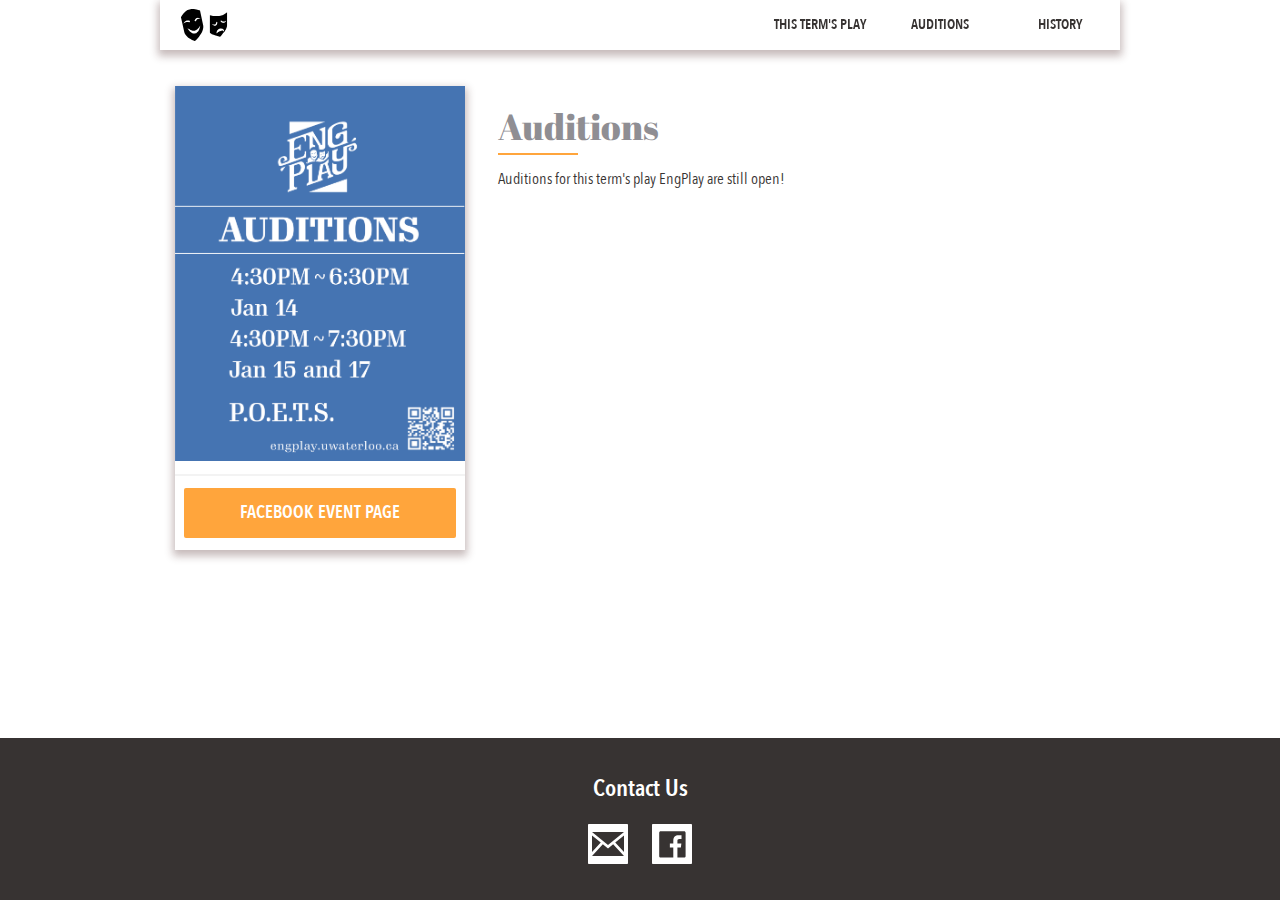
<file: events/auditions/index_audition_open.html>
<!DOCTYPE html>
<html lang="en">
	<head>
		<meta charset="utf-8">
	    <meta http-equiv="X-UA-Compatible" content="IE=edge">
	    <meta id="viewport" name="viewport" content="width=device-width, initial-scale=1.0">

	    <meta name="description" content="">
			<meta name="keywords" content="">
	    <meta name="author" content="Jeremy Lan">
	    <link href="../../assets/css/animate.css" rel="stylesheet">
	    <link href="../../assets/css/style.css" rel="stylesheet">
	    <link href="../../assets/css/bootstrap.css" rel="stylesheet">
			<link rel="icon" type="image/png" href="../../assets/img/logo_small.png">
	   	<title>Auditions - EngPlay</title>
	</head>
	<div id="banner-container" class="no-image">

		<div id="header">
			<div class="header-inner">
				<button class="menu open rightContent" onclick="showMenu()"></button>
				<ul class="leftContent">
					<li><a href="../../index.html"><div class="tab logoSmall"></div></a></li>
				</ul>
				<ul class="rightContent">
					  <li><a href="../../events/play/index.html"><div class="tab">This Term's Play</div></a></li>
					  <li><a href="../../events/auditions/index.html"><div class="tab">Auditions</div></a></li>
					  <li><a href="../../events/history/index.html"><div class="tab">History</div></a></li>
				</ul>
			</div>
		</div>

	<body>
	<div class="stretch">
	<div class="content">
		<div class="row">
			<div class="row reorder-xs screenGutter">
			    <div class="eventCard-container col-lg-4 col-md-4 col-sm-4 col-xs-12 reverseStack">
					<div class="eventCard">
						<div class="row">
							<div class="col-lg-12 col-ms-12 col-sm-12 col-xs-5">
								<img src="../../assets/posters/Audition%20Poster.png" alt="">
							</div>
							<div id="specs" class="col-lg-12 col-ms-12 col-sm-12 col-xs-7">
								<div class="row">
									<!--
									<div class="title col-lg-4 col-md-4 col-sm-4 col-xs-4">Date</div> <div class="caption col-lg-8 col-md-8 col-sm-8 col-xs-8">Sep. 17</div>
									<div class="title col-lg-4 col-md-4 col-sm-4 col-xs-4">Time</div> <div class="caption col-lg-8 col-md-8 col-sm-8 col-xs-8">6:45pm - 10:00pm</div>
									<div class="title col-lg-4 col-md-4 col-sm-4 col-xs-4">Venue</div> <div class="caption col-lg-8 col-md-8 col-sm-8 col-xs-8">DWE 1501</div>
									-->
								</div>
							</div>
						</div>
						<div class="action-container">
							<a href="https://www.facebook.com/events/216176692666418/"><button class="CTA">Facebook Event Page</button></a>
						</div>
					</div>
				</div>
			<div class="eventName-container col-lg-8 col-md-8 col-sm-8 col-xs-12 reverseStack">
				<div class="eventName"></div>
			</div>
		</div>

			<div class="eventDesc-container col-lg-offset-4 col-lg-8 col-md-offset-4 col-md-8 col-sm-offset-4 col-sm-8 col-xs-12">
				<section id="details">

					<h1 class="padding">
              <!-- Details -->
						Auditions
						<div class="accent"></div>
					</h1>
					<div class="padding">
						<p>Auditions for this term's play EngPlay are still open!</p>
					</div>
				</section>
			</div>
		</div>
	</div>
	</div>

	<footer id="contact">
		<h2 class="light textCenter">Contact Us</h2>
		<div id="links">
			<a id="mail" href="mailto:engplay@engsoc.uwaterloo.ca">
				<div class="icon">

				</div>
			</a>
			<a id="facebook" href="https://www.facebook.com/uwengsoc/">
				<div class="icon">

				</div>
			</a>
		<div>
	</footer>

	</body>
	<script src="../../assets/js/jquery-3.1.0.min.js"></script>
	<script src="../../assets/js/imagelightbox.min.js"></script>
	<script src="../../assets/js/bootstrap.js"></script>
	<script src="../../assets/js/script.js"></script>
</html>
</file>
<file: assets/css/style.css>
/*============================FONTS====================*/
@font-face {
    font-family: AvenirNextCondensed-DemiBold;
    src: url(../fonts/AvenirNextCondensed-DemiBold.ttf);
}

@font-face {
    font-family: AvenirNextCondensed-Regular;
    src: url(../fonts/AvenirNextCondensed-Regular.ttf);
}


@font-face {
    font-family: AvenirNextCondensed-Medium;
    src: url(../fonts/AvenirNextCondensed-Medium.ttf);
}

@font-face {
  font-family: AvenirNextCondensed-UltraLight;
  src: url(../fonts/AvenirNextCondensed-UltraLight.ttf);
}

@font-face {
    font-family: AbrilFatface-Regular;
    src: url(../fonts/AbrilFatface-Regular.ttf);
}

body {
  width: 100vw;
  position: relative;
}

h1 {
  /* Events: */
  /* Events: */
  font-family: AbrilFatface-Regular !important;
  font-size: 36px !important;
  color: #8F8E93 !important;
  letter-spacing: 0px !important;
  margin-bottom: 12px !important;
}

h1>.accent {
  margin-top: 6px;
  width: 80px;
  height: 2px;
  background: #FFA53C;
}
.stretch {
  min-height: calc(100vh - 162px) !important;
}
.content {
  max-width: 960px;
  margin-left: auto;
  margin-right: auto;
  /*padding-top: 86px;*/
  left: 0px;
  right: 0px;
}

#banner-container {
  width: 100%;
  height: 320px;
  background-color: #000;
  background-image: url("../img/banner_bg.png");
  background-repeat: no-repeat;
  background-position: center center;
  background-size: cover;
}

#banner-container.no-image {
  width: 100%;
  height: 59px;
  background-image: none;
  background-color: transparent;
}

.changeBG {
  background-image: none !important;
  overflow: hidden;
}

#banner-container.changeBG>img {
  width: 100%;
  height: auto;
  position: relative;
}


#header {
  position: fixed;
  top: 0px;
  max-width: 960px;
  margin-left: auto;
  margin-right: auto;
  left: 0px;
  right: 0px;
  padding-left: 0px;
  padding-right: 0px;
  z-index: 100;
}

.header-inner {
  width: auto;
  margin-left: auto;
  margin-right: auto;
  left: 0px;
  right: 0px;
  background-color: #fff;
  box-shadow: 0px 4px 8px 2px rgba(66,27,27,0.30);
  /*border-bottom-right-radius: 1px;
  border-bottom-left-radius: 1px;*/
  height: 0px;
  padding-bottom: 50px;
}

.leftContent {
  float: left;
}

.rightContent {
  float: right;
}
.rightContent>li, .leftContent>li{
  float: left;
}
.tab {
  height: 50px;
  width: 120px;
  text-align: center;
  padding-top: 15px;
  text-transform: uppercase;
  float: left;
}

.tab:hover {
  border-bottom: solid 2px #373332;
}

#logo {
  width: 100%;
  height: 221px;
  background: url("../img/logo.svg") no-repeat;
  background-position: center bottom;
  margin-bottom: 14px;
}

#subtitle {
  max-width: 431px;
  height: 34px;
  margin-left: auto;
  margin-right: auto;
  left: 0px;
  right: 0px;
  padding-left: 36px;
  padding-right: 36px;
}
#subtitle>.text{
  float: left;
  width: calc(100% - 42px);
  font-family: AvenirNextCondensed-DemiBold;
  font-size: 24px;
  color: #FFFFFF;
  letter-spacing: 0px;
  margin-left: 4px;
  margin-right: 4px;
}

.left.bracket {
  float: left;
  width: 17px;
  height: 100%;
  background: url("../img/left_bracket.svg") no-repeat;
}


.right.bracket {
  float: right;
  width: 17px;
  height: 100%;
  background: url("../img/right_bracket.svg") no-repeat;
}

.padding {
  padding-left: 18px !important;
  padding-right: 18px !important;
}

#posters {
  width: 100%;
  height: inherit;
  background: #F0F0F0;
  padding-top: 18px;
}
.row  {
  margin: 0px !important;
}
.event {
  height: auto;
  width: 100%;
  margin-left: auto;
  margin-right: auto;
  margin-bottom: 18px;
  left: 0px;
  right: 0px;
  background: #FFFFFF;
  box-shadow: 0px 4px 8px 2px rgba(66,27,27,0.30);
}
.event>.img-container {
  width: 100%;
  height: auto;
  /*margin-bottom: -36px*/
}

.event>.img-container>img {
  width: 100%;
  height: auto;
}

.event>.gradient {
  width: 100%;
  height: 36px;
  opacity: 0.4;
  background-image: linear-gradient(-180deg, rgba(43,21,21,0.00) 0%, #2B1515 100%);
}

.textCenter {
  text-align: center;
}
.eventInfo {
  background: #fff;
  padding-top: 10px;
  z-index: 100;
}
.caption {
  /* 24th July 2017: */
  font-family: AvenirNextCondensed-Regular;
  font-size: 16px;
  color: #8F8E93;
  letter-spacing: 0px;
}
.title {
  /* Summer 2017 Engplay: */
  font-family: AvenirNextCondensed-DemiBold;
  font-size: 16px;
  color: #373332;
  letter-spacing: 0px;
}
.eventInfo>.more {
  width: 100%;
  height: 38px;
  padding-top: 10px;
  border-top: solid 2px #F3F3F3 !important;
}

.eventInfo>.more:hover {
  width: 100%;
  height: 38px;
  border-top: solid 2px #F3F3F3 !important;
  border-bottom: solid 2px #373332;
}
a:hover {
  cursor: pointer;
  text-decoration: none !important;
  color: #FFA53C !important;
}

.eventInfo>div {
  margin-bottom: 10px;
}
a {
  cursor: pointer;
  font-family: AvenirNextCondensed-DemiBold !important;
  font-size: 14px;
  color: #FFA53C  !important;
  letter-spacing: 0px;
  outline: none;
}

a>.tab {
  color: #373332  !important;
}
button.clear {
  background-color: transparent;
  border: none;
}

.date>.accent {
  margin-top: 5px;
  width: 47px;
  height: 2px;
  background: #FFA53C;
  margin-left: auto;
  margin-right: auto;
  left: 0px;
  right: 0px;
}

.padding.half {
  padding-left: 9px !important;
  padding-right: 9px !important;
}

section {
  margin-bottom: 36px;
}

p {
  /* Two years ago, I too: */
  font-family: AvenirNextCondensed-Regular;
  font-size: 16px;
  color: #373332;
  letter-spacing: 0px;
  line-height: 24px;
  padding-top: 0px;
  margin-bottom: 18px;
  /* Two years ago, I too: */
}

#posters>div {
  padding: 9px !important;
}

footer {
  height: auto;
  background: #373332;
  padding-top: 18px;
  padding-bottom: 24px;
}

h2 {
  /* Contact Us: */
  font-family: AvenirNextCondensed-DemiBold !important;
  font-size: 24px !important;
  letter-spacing: 0px !important;
}

.light {
  color: #FFFFFF;
}
#links {
  width: 128px;
  height: 64px;
  margin-left: auto;
  margin-right: auto;
  left: 0px;
  right: 0px;
}
#links>a {
  float: left;
}
.icon {
  width: 40px;
  height: 40px;
  margin: 12px;
}

#mail>.icon {
  background: url("../img/icon_mail.svg") no-repeat;
  background-size: contain;
}
#facebook>.icon {
  background: url("../img/icon_facebook.svg") no-repeat;
  background-size: contain;
}

ul{
  list-style-type: none;
  padding-left: 0px;
  margin-bottom: 0px !important;
}
.screenGutter {
  margin-bottom: 0px !important;
  margin-top: 86px !important;
}

.eventCard-container {
  max-width: 100%;
  height: 0px;
  /*padding-top: 18px;*/
}

.eventCard-container.autoHeight {
  height: auto;
}
.eventCard {
  background: #FFFFFF;
  box-shadow: 0px 4px 8px 2px rgba(66,27,27,0.30);
}

.eventCard>.row>div {
  padding-left: 0px !important;
  padding-right: 0px !important;
}
.eventCard>.row>div>.row>.title , .eventCard>.row>div>.row>.caption{
  margin-bottom: 9px;
  padding-left: 9px;
  padding-right: 9px;
}
.action-container {
  padding-top: 12px;
  padding-bottom: 12px;
  padding-left: 9px;
  padding-right: 9px;
  border-top: solid 2px #F3F3F3 !important;
}

.eventCard>.row>div>img {
  width: 100%;
  height: auto;
}

.eventCard>.row>#specs {
  margin-top: 12px;
}
.eventDesc-container {
  min-height: 537px !important;
  padding-left: 0px !important;
  padding-right: 18px !important;
}

.eventDesc, .eventName-container {
  padding-left: 0px !important;
  padding-right: 0px !important;
}


.eventName {
  padding-top: 0px;
  padding-left: 18px;
  padding-right: 18px;
  font-family: AvenirNextCondensed-DemiBold;
  font-size: 54px;
  color: #373332;
  letter-spacing: 0px;
  line-height: 54px;
}

button {
  text-transform: uppercase !important;
  font-size: 14px !important;
  letter-spacing: 0px !important;
  outline: none;
}
button.CTA {
  font-family: AvenirNextCondensed-DemiBold;
  background: #FFA53C;
  /*letter-spacing: 1px !important;*/
  border: none;
  width: 100%;
  height: 50px;
  color: #fff !important;
  font-size: 18px !important;
  border-radius: 2px !important;
}

button.CTA:hover {
  background: #FFB257;
}

.casting {
  margin-top: 27px !important;
}
.padding-9 {
  padding-left: 9px !important;
  padding-right: 9px !important;
}
.cast-container {
  padding-left: 9px !important;
  padding-right: 9px !important;
}

.cast-container>.cast {
  height: 185px;
}
.cast {
  background: #FFFFFF;
  /*box-shadow: 0px 4px 8px 2px rgba(66,27,27,0.30);*/
  padding-bottom: 12px;
  margin-bottom: 27px;
}

.cast>img {
  width: 100%;
  margin-bottom: 12px;
}


@media (max-width: 767px) {
  .eventCard-container {
      height: auto !important;
  }

  .eventName-container {
    padding-bottom: 18px;
  }

  .reorder-xs {
    transform: rotate(180deg);
    direction: rtl; /* Fix the horizontal alignment */
  }

  .reorder-xs > [class*="col-"] {
    transform: rotate(-180deg);
    direction: ltr; /* Fix the horizontal alignment */
  }
  .header-inner>ul.rightContent {
    width: 100vw;
    padding-top: 50px;
    height: 50px;
    background-color: rgba(255,255,255,0.9);
    box-shadow: 0px 4px 8px 2px rgba(66,27,27,0.30);
  }
  .header-inner {
    box-shadow: none;
  }
  .header-inner>ul.rightContent {
    height: 0px;
    overflow-y: hidden;
  }

  .header-inner>ul.rightContent>li>a>.tab {
    width: 100vw;
  }


  button.menu {
    display: block !important;
    width: 56px;
    height: 50px;
    right: 0px;
    background: transparent;
    border: none;
    position: absolute;
    z-index: 9999;
  }
}

button.menu {
  display: none;
}
button.menu.open {
  background: url(../img/menu_open.svg) no-repeat;
  background-size: 24px 24px;
  background-position: center center;
}
button.menu.close {
  background: url(../img/menu_close.svg) no-repeat;
  background-size: 24px 24px;
  background-position: center center;
}
.hidden {
  visibility: none;
}

.play>.eventName {
  padding-top: 36px;
  padding-bottom: 18px;
}
.play>.caption {
  padding-left: 18px !important;
  padding-right: 18px !important;
}

.play>.caption.summary {
  margin-bottom: 94px !important;
}
.play>.title {
  padding-left: 18px !important;
  padding-right: 18px !important;
}

.action-container.align-bottom {
  margin-top: -76px;
}
/*=====Carousel======*/


.scrollable {
    height: 480px;
    width: 270px;
    margin: 0 auto;
    padding: 0;
    position: relative;
    overflow: hidden;
    text-align: center;
}
.items>img {
    max-height: auto;
    width: 100%;
    margin: 0 auto;
    display: block;
    margin-bottom: 9px;
}

.videoWrapper {
	position: relative;
	padding-bottom: 56.25%; /* 16:9 */
	padding-top: 25px;
	height: 0;
}
.videoWrapper>iframe {
	position: absolute;
	top: 0;
	left: 0;
	width: 100%;
	height: 100%;
}

.no-padding {
  padding-left: 0px !important;
  padding-right: 0px !important;
}

.logoSmall {
  background: url(../img/logo_small.svg) no-repeat;
  background-position: 18px 9px;
  background-size: auto 32px;
  margin-bottom: -50px;
  position: absolute;
  z-index: 99999;
}
</file>
